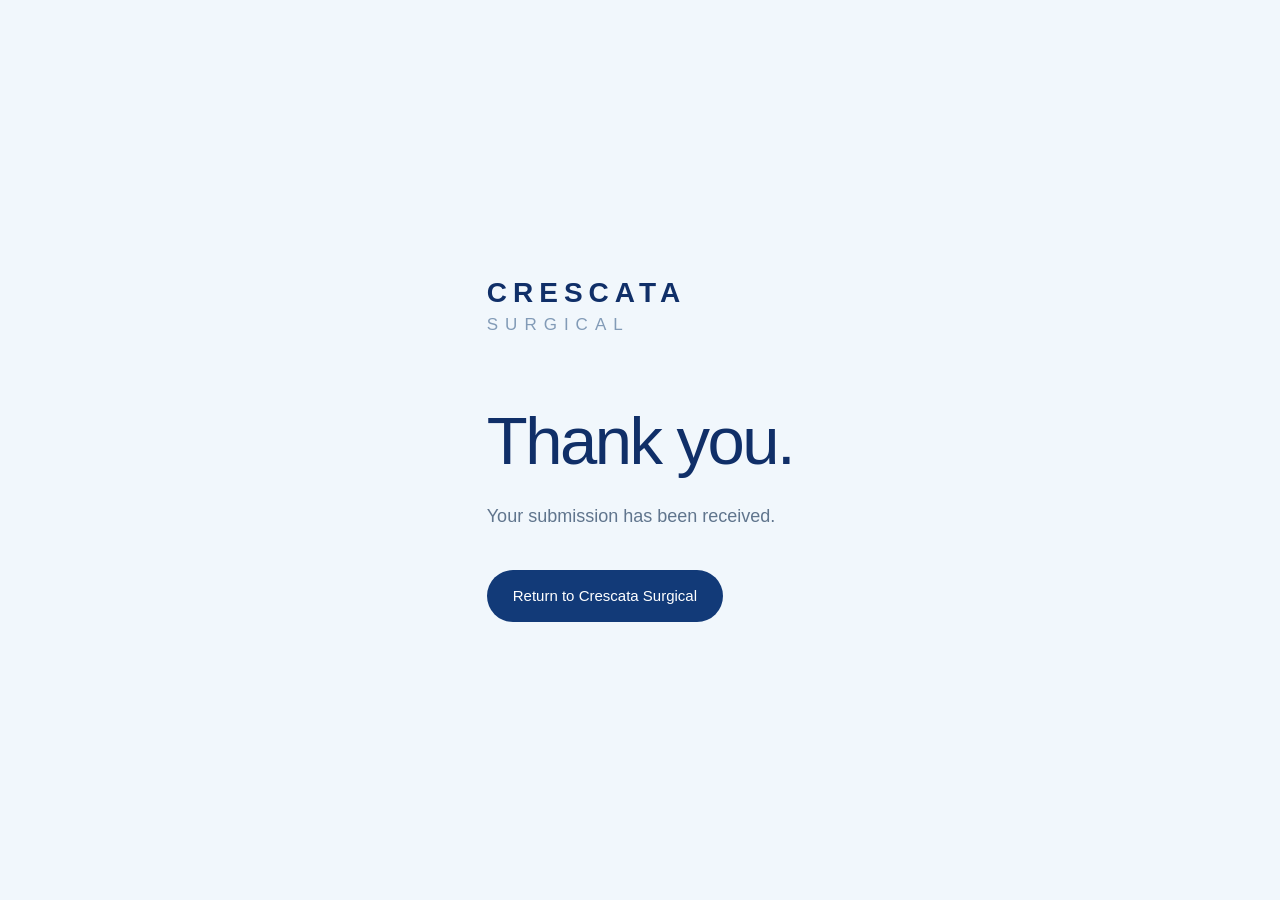
<file: thanks.html>
<!doctype html><html lang="en"><head><meta charset="utf-8"><meta name="viewport" content="width=device-width,initial-scale=1"><meta name="robots" content="noindex"><title>Thank you | Crescata Surgical</title><link rel="stylesheet" href="style.css"></head><body class="thankyou"><main><div class="wordmark">CRESCATA<span>SURGICAL</span></div><h1>Thank you.</h1><p>Your submission has been received.</p><a class="button" href="/">Return to Crescata Surgical</a></main></body></html>
</file>
<file: style.css>
*{box-sizing:border-box}body{margin:0;background:#e3eaf1;font-family:Arial,Helvetica,sans-serif;color:#102f68}a{color:inherit;text-decoration:none}.page{width:1440px;margin:auto;background:#fff;overflow:hidden}.inner{width:1200px;margin:auto}.nav{height:100px;display:flex;align-items:center;justify-content:space-between;border-bottom:1px solid #dae5ef;padding:0 120px;background:#fff}.wordmark{font-size:28px;letter-spacing:6px;font-weight:600;line-height:1.1}.wordmark span{display:block;color:#829bb7;font-size:17px;font-weight:400;letter-spacing:7px;margin-top:8px}.navlinks{display:flex;align-items:center;gap:37px;font-size:16px}.button{display:inline-block;background:#123a78;color:#fff;border-radius:26px;padding:17px 26px;font-size:15px;line-height:1.2}.lightbutton{background:#fff;color:#143a74}.outlinebutton{border:1px solid #abc0d8;background:transparent;color:#143a74}.eyebrow{font-size:12px;font-weight:600;letter-spacing:2px;text-transform:uppercase;color:#6d86a3;margin:0 0 22px}.gold{width:52px;height:3px;background:#b89554;margin:25px 0}h1,h2,h3,p{margin:0}h1{font-size:67px;font-weight:400;letter-spacing:-2.5px;line-height:1.08}h2{font-size:43px;font-weight:400;letter-spacing:-1.2px;line-height:1.12}h3{font-size:24px;font-weight:400;line-height:1.25}p{font-size:18px;line-height:1.6;color:#60758d}.small{font-size:13px;line-height:1.5}.hero{height:690px;position:relative;background:#f2f8fe}.herocopy{position:absolute;left:120px;top:124px;width:650px;z-index:2}.herocopy p{max-width:510px;font-size:21px}.heroimage{position:absolute;right:0;top:0;width:730px;height:690px;overflow:hidden}.heroimage img{position:absolute;width:1396px;height:786px;max-width:none;left:-666px;top:-96px}.heroimage:after{content:'';position:absolute;inset:0;background:linear-gradient(90deg,#f2f8fe 0%,transparent 30%)}.herolinks{display:flex;align-items:center;gap:24px;margin-top:32px}.textlink{font-size:15px;border-bottom:1px solid #91a5c0;padding-bottom:5px}.herofoot{position:absolute;bottom:26px;left:120px;font-size:11px;letter-spacing:1.1px;color:#7c8fa8}.problem{height:710px;padding-top:90px}.sectionhead{display:flex;justify-content:space-between;align-items:flex-end;margin-bottom:38px}.sectionhead p{width:470px;font-size:16px}.modalities{display:flex;gap:32px}.modality{width:584px}.photocrop{height:280px;overflow:hidden;background:#edf4fa;position:relative;margin-bottom:23px;border-radius:3px}.photocrop img{position:absolute;width:1200px;height:894px;max-width:none;top:-225px}.openphoto img{left:0}.lapphoto img{left:-610px}.modality h3{margin-bottom:12px}.modality p{font-size:16px;max-width:530px}.product{height:780px;padding-top:75px;background:#f0f6fc}.producthead{display:flex;justify-content:space-between;align-items:flex-end;margin-bottom:35px}.producthead p{width:500px;font-size:17px}.device{width:1200px;height:490px;background:#050505;overflow:hidden;position:relative}.device img{position:absolute;width:1410px;height:940px;left:-105px;top:-127px;max-width:none}.devicecaption{margin-top:17px;display:flex;justify-content:space-between;font-size:12px;color:#7489a1}.application{height:510px;padding-top:86px}.applicationcols{display:flex;gap:100px}.application h2{max-width:500px}.application p{max-width:520px;margin-top:24px}.application .left{width:550px}.application .right{width:550px;padding-top:22px}.factline{border-top:1px solid #d9e4ee;padding:22px 0}.factline h3{font-size:21px;margin-bottom:8px}.factline p{font-size:16px;margin:0}.difference{height:730px;background:#f2f7fc;padding-top:80px}.difference .sectionhead{margin-bottom:30px}.video{height:300px;background:#153a69;display:flex;align-items:center;justify-content:space-between;padding:50px 65px;color:#fff;position:relative}.video h3{font-size:31px;max-width:430px}.video p{font-size:16px;color:#b9cadd;margin-top:15px;max-width:430px}.videotag{position:absolute;top:25px;left:65px;color:#a4bad3;font-size:11px;letter-spacing:2px}.play{border:1px solid #9fb7d0;border-radius:50%;width:78px;height:78px;display:flex;align-items:center;justify-content:center;font-size:27px;padding-left:4px}.video-right{border:1px solid #527295;width:300px;height:190px;display:flex;flex-direction:column;align-items:center;justify-content:center;gap:15px;background:#214977;font-size:12px;color:#bfcee0}.benefits{display:flex;gap:42px;padding-top:34px}.benefits>div{width:372px;border-top:2px solid #b99553;padding-top:18px}.benefits h3{font-size:22px;margin-bottom:10px}.benefits p{font-size:15px}.progress{height:510px;padding-top:85px}.roadmap{display:flex;margin-top:65px}.stage{width:240px;border-top:2px solid #c5d4e4;padding:27px 25px 0 0;position:relative}.stage:before{content:'';position:absolute;top:-7px;left:0;width:12px;height:12px;background:#143e7b;border:2px solid white;border-radius:50%}.stage:nth-child(n+3):before{background:#fff;border:2px solid #9eb3ca}.stage h3{font-size:19px;margin-bottom:13px}.stage p{font-size:14px;line-height:1.5;max-width:190px}.validation{height:430px;background:#eff6fc;padding-top:80px}.validationcols{display:flex;gap:120px}.validation h2{max-width:500px}.validation .intro{width:500px}.validation .intro p{margin-top:20px;font-size:17px}.validation .right{width:580px}.validation .factline{padding:14px 0}.validation .factline h3{font-size:20px}.validation .factline p{font-size:15px}.team{height:580px;padding-top:80px}.team .sectionhead{margin-bottom:42px}.people{display:flex;gap:35px}.person{width:274px;border-top:1px solid #d7e2ed;padding-top:24px}.initials{width:80px;height:80px;border-radius:50%;background:#eaf1f8;display:flex;align-items:center;justify-content:center;color:#6d87a9;font-size:25px;margin-bottom:26px}.person h3{font-size:20px;min-height:48px}.person .role{font-size:13px;color:#aa874c;margin:8px 0 15px}.person p{font-size:14px;line-height:1.5}.partners{display:flex;align-items:center;gap:40px;border-top:1px solid #d7e2ed;margin-top:38px;padding-top:24px;font-size:16px;color:#5d7590}.partners .eyebrow{margin:0;font-size:10px}.contact{height:610px;background:#12366b;padding-top:85px;color:#fff}.contactcols{display:flex;gap:135px}.contact .intro{width:485px}.contact .eyebrow{color:#a9bfd8}.contact h2{font-size:49px}.contact p{color:#bfcee0;margin-top:23px;font-size:17px}.contact .email{color:#fff;border-bottom:1px solid #819bbd;padding-bottom:8px;display:inline-block;margin-top:35px;font-size:19px}.mockform{width:580px}.fieldlabel{font-size:12px;letter-spacing:.5px;color:#c9d6e7;margin-bottom:10px}.field{height:49px;background:#244779;border:1px solid #577295;border-radius:3px;margin-bottom:24px}.message{height:132px}.formrow{display:flex;gap:20px}.formrow>div{width:280px}.formbottom{display:flex;justify-content:space-between;align-items:center;margin-top:3px}.formbottom p{font-size:11px;width:320px;margin:0}.footer{height:190px;background:#0c2854;padding:40px 120px;color:#91a7c2}.footerrow{display:flex;justify-content:space-between;align-items:center;font-size:12px}.footer p{color:#91a7c2;font-size:11px;line-height:1.6;margin-top:27px;max-width:970px}.footer .wordmark{font-size:20px;color:#fff;letter-spacing:4px}.footer .wordmark span{font-size:10px;letter-spacing:5px;color:#adc0d9;margin-top:5px}

.difference{height:1110px;padding-top:76px;background:linear-gradient(120deg,#f9fcff,#edf5fd)}
.difference h2{font-size:49px;max-width:850px;line-height:1.08}.difference .lead{font-size:19px;max-width:800px;line-height:1.5;margin-bottom:28px}.difference .gold{margin:22px 0 17px}
.pairedviews{height:335px;border:1px solid #8ba5c2;border-radius:10px;background:#e7eff7;position:relative;margin-bottom:20px}.viewmain{position:absolute;left:24px;top:24px;width:780px;height:285px;display:flex;align-items:center;justify-content:center;color:#8a9fb8;font-size:20px}.insetview{position:absolute;right:16px;top:16px;width:345px;height:301px;border:1px solid #8ba5c2;border-radius:9px;background:#e9f0f8;display:flex;align-items:center;justify-content:center;color:#8a9fb8;font-size:18px}.viewbadge{position:absolute;bottom:12px;left:12px;border-radius:5px;background:#8195b1;color:#fff;padding:8px 11px;font-size:10px;letter-spacing:1px}.pairedviews .mainbadge{left:12px;bottom:12px}.playoutline{width:58px;height:58px;border:1px solid #a2b4c9;border-radius:50%;display:flex;align-items:center;justify-content:center;font-size:18px;color:#91a6bf}
.compare{width:1200px;border-collapse:collapse;table-layout:fixed;color:#183b73;border:1px solid #d7e5f2;border-radius:10px;background:#ffffffb8}.compare th,.compare td{border-bottom:1px solid #dbe7f3;padding:17px 15px;text-align:center;font-weight:400;font-size:15px;line-height:1.45;height:63px;vertical-align:middle}.compare th{font-size:20px;color:#0b2a67}.compare th:first-child,.compare td:first-child{width:260px;text-align:left;font-weight:600;font-size:16px;color:#102f68}.compare th:nth-child(3),.compare td:nth-child(3){background:#e0efff;color:#0b2c68}.compare th:nth-child(3){font-weight:600}.compare td:nth-child(2),.compare td:nth-child(4){color:#7a90ad}.check{color:#315fba;font-weight:600;margin-right:8px}.compare .rowicon{font-size:18px;color:#264e86;display:inline-block;width:32px;font-weight:400}
.progress{height:690px;padding-top:85px;background:linear-gradient(145deg,#fff 50%,#e6f3ff)}.progress h2{font-size:44px}.progress .intro{font-size:18px;margin-top:18px}.detailedtimeline{height:340px;position:relative;margin-top:45px;width:1200px}.pastline{position:absolute;left:0;top:160px;width:443px;height:2px;background:#1b4bac}.futureline{position:absolute;left:443px;top:160px;width:757px;border-top:2px dashed #a2bcdf}.arrowend{position:absolute;left:1192px;top:149px;font-size:23px;color:#94b3df}.milestone{position:absolute;top:0;width:104px;height:320px;text-align:center}.milestone .node{position:absolute;left:44px;top:153px;width:16px;height:16px;border-radius:50%;background:#fff;border:2px solid #8eadd6}.milestone.past .node{background:#1945a2;border-color:#1945a2}.milestone .stem{position:absolute;left:51px;width:1px;height:31px;background:#92add2}.milestone.up .stem{top:122px}.milestone.down .stem{top:169px}.milestone .label{position:absolute;left:-9px;width:122px;color:#153b7c;font-size:13px;line-height:1.4}.milestone.up .label{bottom:207px}.milestone.down .label{top:213px}.milestone .date{font-size:13px;font-weight:600;color:#1e52b8;display:block;margin-bottom:6px}.milestone.now .node{left:39px;top:148px;width:26px;height:26px;background:#bb914a;border:4px solid #fff;box-shadow:0 0 0 3px #ead7ae}.nowbadge{position:absolute;top:46px;left:16px;width:72px;padding:8px 0;background:#f2e4c8;color:#946419;border-radius:5px;font-size:13px;font-weight:600}.nowstem{position:absolute;left:51px;top:79px;height:65px;border-left:2px dashed #c6a66e}.timelinehint{font-size:12px;text-align:center;color:#8197b2;margin-top:-5px}
.validation{height:1010px;padding-top:78px;background:linear-gradient(125deg,#fff,#f0f7fd)}.validation h2{max-width:none;font-size:43px}.validation .valintro{margin-top:15px;margin-bottom:27px;font-size:18px}.evaluationimages{display:flex;gap:12px}.evalphoto{height:260px;width:291px;border:1px solid #c5d6e7;border-radius:5px;background:#eaf2f9;display:flex;align-items:center;justify-content:center;flex-direction:column;gap:14px;color:#9ab0ca}.photoicon{border:1px solid #a6b9d0;border-radius:4px;width:51px;height:40px;display:flex;align-items:center;justify-content:center;font-size:22px;color:#a0b4cc}.evalphoto span{font-size:11px;letter-spacing:.5px}.discovery{margin-top:24px}.discovery strong{display:block;font-size:38px;color:#10295f;font-weight:600;line-height:1.2}.discovery p{font-size:17px;margin-top:7px;color:#6a86a8}.surgeonfeedback{border-top:1px solid #c9daec;border-bottom:1px solid #c9daec;margin-top:25px;padding:17px 0 19px}.surgeonfeedback .eyebrow{margin-bottom:13px;font-size:11px}.quotes{display:flex;align-items:center;gap:22px}.quotearrow{width:28px;flex-shrink:0;font-size:25px;color:#416798}.sidequote{width:250px;text-align:center;color:#a7bad3;font-size:17px;font-style:italic;line-height:1.35}.centerquote{width:580px;text-align:center;border-left:1px solid #c4d8ef;border-right:1px solid #c4d8ef;padding:0 20px;color:#102c66;font-size:24px;font-style:italic;line-height:1.3}.quotecredit{display:block;font-size:12px;font-style:normal;color:#7392b7;margin-top:9px}.sidequote .quotecredit{font-size:10px;color:#a7bad3}.carousel-dots{display:flex;gap:9px;justify-content:center;margin-top:16px}.carousel-dots span{display:block;width:8px;height:8px;border-radius:50%;background:#c8d8e9}.carousel-dots .active{background:#bc934f}.recognition{margin-top:23px;background:#eaf3fb;border-radius:10px;padding:18px 25px 17px}.recognition .eyebrow{font-size:11px;margin-bottom:17px}.recognition-logos{height:73px;width:1150px;background-size:contain;background-position:center;background-repeat:no-repeat}
.problem .sectionhead{height:96.31px;align-items:flex-start}.problem .sectionhead h2{font-size:43px;white-space:nowrap}.modality:nth-child(2) p{line-height:1.3625}.producthead{height:96.31px;align-items:flex-start}.devicecaption{justify-content:flex-end}
:root{color-scheme:light}html{scroll-behavior:smooth;scroll-padding-top:32px}body{background:#fff}.page{width:100%;max-width:1440px}.inner{width:calc(100% - 80px);max-width:1200px}.preview-label{padding:9px 20px;text-align:center;background:#e6edf5;color:#466180;font-size:12px;letter-spacing:.25px}.skip-link{position:fixed;left:12px;top:-70px;z-index:20;background:white;padding:15px;color:#123a78}.skip-link:focus{top:12px}a:focus-visible,button:focus-visible,input:focus-visible,textarea:focus-visible,[tabindex]:focus-visible{outline:3px solid #bc9149;outline-offset:5px}.nav{padding:0 clamp(30px,8.33vw,120px);gap:20px}.navlinks{gap:clamp(18px,2.5vw,37px)}.menu-toggle{display:none}.wordmark{flex-shrink:0}.hero{height:690px}.herocopy{left:max(40px,calc((100% - 1200px)/2));width:calc(50% - 20px)}.herocopy h1{font-size:clamp(43px,4.65vw,67px)}.heroimage{width:51%}.herofoot{left:max(40px,calc((100% - 1200px)/2))}.sectionhead{gap:40px}.problem,.product,.application,.difference,.progress,.validation,.team,.contact,.footer{height:auto;min-height:0;padding:80px 0}.problem .sectionhead{height:auto;min-height:96.31px}.problem .sectionhead h2{white-space:normal}.modalities{gap:30px}.modality{width:calc(50% - 15px)}.modality p{max-width:none}.producthead{gap:40px;min-height:96px;height:auto;align-items:flex-start}.producthead p{width:43%;flex-shrink:0}.device{width:100%;height:auto;aspect-ratio:1200/493}.producthead h2{font-size:43px}.applicationcols{gap:70px}.application .left,.application .right{width:calc(50% - 35px)}.application .right{padding-top:0}.application p{max-width:none}.application .factline p{margin-top:0}.difference .lead{max-width:800px}.pairedviews{width:100%}.viewmain{width:63%}.insetview{width:29%}.compare{width:100%;min-width:780px}.compare th:first-child,.compare td:first-child{width:22%}.compare tbody th{font-size:16px;text-align:center;font-weight:600}.compare th,.compare td{vertical-align:middle;text-align:center}.compare tbody th{padding:17px 15px;border-bottom:1px solid #dbe7f3;height:63px}.compare td:nth-child(3),.compare th:nth-child(3){background:#e0efff}.detailedtimeline{max-width:none;width:1200px;margin-top:45px}.timeline-scroll{overflow-x:auto;overflow-y:hidden;margin-right:-15px;padding-right:15px;scrollbar-color:#a2b8d1 #eff4f9}.milestone{outline-offset:-2px!important}.timelinehint{margin-top:0}.evaluationimages{gap:12px}.evalphoto{width:calc(25% - 9px);height:240px}.quotes{gap:18px;justify-content:space-between}.quotearrow{background:none;border:0;padding:4px;cursor:pointer;line-height:1}.centerquote{width:50%;font-size:24px}.sidequote{width:22%;font-size:16px}.recognition-logos{width:100%;height:auto;aspect-ratio:1150/73}.people{gap:30px}.person{width:calc(25% - 22.5px)}.partners{flex-wrap:wrap}.contactcols{display:flex;flex-wrap:wrap;gap:70px}.contact .intro{width:calc(45% - 35px)}.mockform{width:calc(55% - 35px)}.contact h2{font-size:clamp(36px,3.4vw,49px)}.formrow{gap:20px}.formrow>div{width:calc(50% - 10px)}.fieldlabel{display:block}.field{display:block;width:100%;padding:12px;color:white;font:inherit;outline-offset:2px}.field:focus{border-color:#c2d4e8}.message{resize:vertical;min-height:132px}.button{font-family:inherit;border:0;cursor:pointer}.button:hover{filter:brightness(1.12)}.formbottom{gap:18px}.formbottom p{width:55%}.formbottom button{flex-shrink:0}.honeypot{position:absolute;left:-9999px;opacity:0}.form-status{font-size:14px!important;line-height:1.5!important;margin-top:14px!important}.newsletter{width:100%;display:flex;gap:40px;justify-content:space-between;align-items:center;border-top:1px solid #547198;padding-top:35px}.newsletter h3{font-size:24px}.newsletter p{font-size:14px;margin-top:10px}.newsletter form{display:flex;gap:12px;flex-wrap:wrap;width:48%}.newsletter input[type=email]{width:calc(100% - 145px);min-width:150px;border:1px solid #6580a2;background:#244779;border-radius:4px;padding:14px;font:inherit;color:white}.newsletter input::placeholder{color:#c1d2e7}.newsletter .form-status{width:100%;margin:0!important}.footer{padding:40px max(40px,calc((100% - 1200px)/2))}.sr-only{position:absolute;width:1px;height:1px;padding:0;margin:-1px;overflow:hidden;clip:rect(0,0,0,0);white-space:nowrap;border:0}.thankyou{min-height:100svh;display:grid;place-items:center;background:#f1f7fc}.thankyou main{max-width:700px;padding:50px}.thankyou h1{margin-top:70px}.thankyou p{margin:24px 0}.thankyou .button{margin-top:16px}
@media(min-width:1440px){.page{box-shadow:0 0 50px #cbd7e422}body{background:#f5f8fc}}
@media(max-width:1100px){.navlinks{font-size:14px;gap:20px}.nav .button{padding:15px 20px}.wordmark{font-size:24px}.wordmark span{font-size:14px}.herocopy{top:130px}.herocopy p{font-size:19px}.herolinks{align-items:flex-start;flex-direction:column;gap:20px}.problem .sectionhead h2{font-size:36px}.producthead h2{font-size:36px}.applicationcols{gap:45px}.application .left,.application .right{width:calc(50% - 22.5px)}.compare th,.compare td,.compare tbody th{font-size:14px;padding:17px 10px}.compare thead th{font-size:18px}.contactcols{gap:40px}.contact .intro{width:calc(43% - 20px)}.mockform{width:calc(57% - 20px)}.formbottom{align-items:flex-start;flex-direction:column}.formbottom p{width:100%}.people{gap:24px}.person{width:calc(25% - 18px)}.person h3{font-size:18px}.quotes{gap:12px}.centerquote{font-size:21px}.sidequote{font-size:14px}}
@media(max-width:900px){html{scroll-padding-top:20px}.inner{width:calc(100% - 40px)}.nav{height:84px;padding:0 20px;position:relative;z-index:5}.wordmark{font-size:22px;letter-spacing:4px}.wordmark span{font-size:12px;letter-spacing:5px}.menu-toggle{display:block;border:1px solid #c0cfe0;color:#143a74;background:white;border-radius:24px;padding:12px 20px;font:inherit}.navlinks{display:none;position:absolute;left:0;right:0;top:84px;background:white;padding:20px;box-shadow:0 10px 20px #0f326715;flex-direction:column;align-items:stretch;font-size:16px;gap:0}.navlinks.is-open{display:flex}.navlinks a{padding:15px}.navlinks .button{text-align:center;margin-top:10px}.hero{height:auto;min-height:790px;padding:54px 20px 385px;overflow:hidden}.herocopy{position:relative;left:auto;top:auto;width:100%}.herocopy>div[style]{display:none}.herocopy h1{font-size:clamp(38px,8.7vw,59px);letter-spacing:-1.6px;max-width:600px}.herocopy p{font-size:18px;max-width:480px}.herocopy .gold{margin:22px 0}.herolinks{flex-direction:row;align-items:center;gap:19px;flex-wrap:wrap;margin-top:26px}.herolinks .button{font-size:14px;padding:16px 21px}.textlink{font-size:13px}.heroimage{top:auto;bottom:0;width:100%;height:360px;background-position:center 45%!important}.heroimage:after{background:linear-gradient(180deg,#f2f8fe 0,transparent 35%)}.problem,.product,.application,.difference,.progress,.validation,.team,.contact{padding:56px 0}.problem .inner>div[style],.product .inner>div[style]{display:none}.sectionhead{display:block;margin-bottom:25px}.sectionhead p{width:100%;margin-top:18px}.problem .sectionhead{min-height:0}.problem .sectionhead h2{font-size:32px;letter-spacing:-1px}.modalities{flex-direction:column;gap:30px}.modality{width:100%}.photocrop{height:auto;aspect-ratio:1.65}.modality h3{font-size:23px}.modality p{font-size:16px}.producthead{display:block;margin-bottom:25px;min-height:0}.producthead h2{font-size:34px}.producthead p{width:100%;font-size:17px;margin-top:20px}.devicecaption{font-size:11px;gap:18px}.applicationcols{display:block}.application .left,.application .right{width:100%}.application h2{font-size:36px}.application p{font-size:17px}.application .right{margin-top:30px}.application .factline{padding:20px 0}.difference .eyebrow,.progress .eyebrow,.validation .eyebrow{font-size:11px;letter-spacing:1.2px}.difference h2{font-size:36px;max-width:600px}.difference .lead{font-size:17px}.difference .lead br{display:none}.pairedviews{height:250px;margin-bottom:20px}.viewmain{left:10px;top:10px;height:200px;width:55%}.insetview{width:37%;height:210px;right:10px;top:10px}.viewbadge{font-size:8px;letter-spacing:.5px;padding:7px}.table-scroll{overflow-x:auto;margin-right:-20px;padding-right:20px}.compare{min-width:760px}.compare th,.compare td,.compare tbody th{font-size:13px}.compare thead th{font-size:17px}.progress h2{font-size:36px}.progress .intro{font-size:17px}.detailedtimeline{margin-top:22px;transform-origin:left top}.timeline-scroll{margin-right:-20px;scrollbar-width:thin}.timelinehint{text-align:left;font-size:12px;margin-top:4px}.validation h2{font-size:34px}.validation .valintro{font-size:17px}.evaluationimages{display:grid;grid-template-columns:1fr 1fr;gap:12px}.evalphoto{width:100%;height:180px}.evalphoto span{font-size:9px}.discovery strong{font-size:34px}.discovery p{font-size:16px}.quotes{gap:8px;align-items:center}.sidequote{display:none}.centerquote{width:calc(100% - 70px);border:0;font-size:23px;padding:0 6px;min-height:100px;display:flex;justify-content:center;flex-direction:column}.quotecredit{font-size:12px}.surgeonfeedback{padding:20px 0}.recognition{padding:18px 14px}.recognition-logos{min-height:60px}.recognition .eyebrow{font-size:9px;line-height:1.5}.team h2{font-size:34px}.people{display:grid;grid-template-columns:1fr 1fr;gap:30px 20px}.person{width:100%}.initials{width:65px;height:65px;font-size:21px;margin-bottom:22px}.person h3{font-size:19px;min-height:48px}.person .role{font-size:12px}.person p{font-size:13px}.partners{gap:20px 30px;font-size:15px}.partners .eyebrow{width:100%;font-size:10px}.contactcols{display:block}.contact .intro,.mockform{width:100%}.contact h2{font-size:40px}.contact p{font-size:17px}.contact .email{font-size:18px;margin-top:28px}.mockform{margin-top:40px}.formrow{flex-direction:column;gap:0}.formrow>div{width:100%}.field{font-size:16px}.formbottom{flex-direction:row;align-items:center}.formbottom p{width:55%;font-size:11px}.formbottom .button{font-size:14px;padding:16px 19px}.newsletter{margin-top:40px;display:block;padding-top:30px}.newsletter h3{font-size:23px}.newsletter p{font-size:15px}.newsletter form{width:100%;margin-top:25px}.newsletter input[type=email]{flex:1;min-width:150px}.newsletter .button{font-size:14px;padding:16px 20px}.footer{padding:35px 20px}.footerrow{align-items:flex-start;flex-direction:column;gap:22px;font-size:11px}.footer p{font-size:11px;line-height:1.7}.thankyou main{padding:35px 22px}.thankyou h1{font-size:48px}}
.compare th:first-child,.compare td:first-child{text-align:center}.table-hint{display:none}
@media(max-width:900px){.table-hint{display:block;color:#7188a4;font-size:12px;margin:0 0 12px}.timeline-scroll{overflow:visible;margin:0;padding:0}.detailedtimeline{height:auto;width:100%;padding:12px 0 12px 18px;margin-top:28px}.pastline,.futureline,.arrowend,.detailedtimeline>div[style]{display:none}.detailedtimeline>.milestone{display:block!important;left:auto!important;position:relative;width:100%;height:auto;min-height:90px;border-left:2px dashed #bdd0e7;padding:18px 0 20px 30px;text-align:left}.milestone.past{border-left:2px solid #1945a2}.milestone .label{position:static;width:auto;font-size:16px;line-height:1.45}.milestone .date{font-size:14px;margin:0 0 5px}.milestone .node{left:-8px!important;top:23px!important;width:14px;height:14px}.milestone .stem,.nowstem,.milestone.now>div[style]{display:none}.milestone.now .node{left:-12px!important;top:20px!important;width:22px;height:22px}.nowbadge{position:static;width:72px;text-align:center;padding:8px 0}.timelinehint{display:none}}
@media(prefers-reduced-motion:reduce){html{scroll-behavior:auto}*{animation:none!important;transition:none!important}}

/* Frame the supplied wordmark within the original banner artwork. */
.nav .brand-logo{display:block;width:220px;flex-shrink:0;line-height:0}
.brand-logo .logo-art{display:block;width:100%;aspect-ratio:3.8;margin:0;background-image:url('crescata-surgical-banner.png');background-size:245% auto;background-position:52% 44%;background-repeat:no-repeat}
@media(max-width:900px){.nav .brand-logo{width:190px}}

/* A quiet, consistent footer with the original company wordmark. */
.footer{background:#fff;border-top:1px solid #dae5ef;color:#60758d}
.footer .brand-logo{display:block;width:190px;flex-shrink:0;line-height:0}
.footer p{color:#60758d}

/* Smooth outlined logo at every display density. */
.brand-logo .logo-art{aspect-ratio:83/21;background-image:url('crescata-wordmark.svg');background-size:contain;background-position:center}
.nav .brand-logo{aspect-ratio:83/21;background:url('crescata-wordmark.svg') center/contain no-repeat}
.nav .brand-logo>svg{visibility:hidden}

/* Fluid page edges, with readable content and the original uncropped hero asset. */
.page{max-width:none;overflow:clip}
.inner{width:calc(100% - clamp(40px,8vw,160px));max-width:1600px}
.nav{padding-inline:max(clamp(20px,4vw,80px),calc((100% - 1600px)/2))}
.herocopy{left:max(clamp(20px,4vw,80px),calc((100% - 1600px)/2));max-width:650px}
.heroimage{width:min(51%,734.4px)}
.footer{padding-inline:max(clamp(20px,4vw,80px),calc((100% - 1600px)/2))}
.producthead>*{min-width:0}
.producthead h2{flex:1}
.producthead p{line-height:1.6}
.modalities,.applicationcols,.people{align-items:stretch}
.modality,.application .left,.application .right,.person,.contact .intro,.mockform{min-width:0}
.application h2{max-width:560px}
.email{overflow-wrap:anywhere;max-width:100%}
.table-scroll{max-width:100%;overflow-x:auto}
@media(min-width:1440px){body{background:#fff}.page{box-shadow:none}}
@media(max-width:900px){
 .inner{width:calc(100% - 40px)}
 .nav{padding-inline:20px}
 .hero{display:flex;flex-direction:column;min-height:0;padding:44px 0 0}
 .herocopy{order:1;position:static;width:auto;max-width:none;margin:0 20px 28px}
 .heroimage{order:2;position:relative;inset:auto;width:100%;height:clamp(260px,65vw,440px);flex-shrink:0;background-position:center!important}
 .heroimage:after{background:linear-gradient(180deg,#f2f8fe,transparent 25%)}
 .herocopy h1{font-size:clamp(36px,7vw,59px)}
 .producthead h2{font-size:34px}
 .pairedviews{height:auto;display:grid;gap:12px;padding:12px}
 .viewmain,.insetview{position:relative;inset:auto;width:100%;height:auto;aspect-ratio:16/9;min-width:0}
 .pairedviews .mainbadge{top:24px;left:24px;bottom:auto;pointer-events:none}
 .insetview{border-radius:9px}
 .table-scroll{margin:0;padding:0}
 .recognition-logos{min-height:0}
 .partners a{max-width:100%}
}
@media(max-width:360px){
 .nav .brand-logo{width:165px}
 .menu-toggle{padding:10px 14px}
 .people{grid-template-columns:1fr}
 .formbottom{align-items:flex-start;flex-direction:column}
 .formbottom p{width:100%}
 .newsletter input[type=email]{width:100%;flex-basis:100%;min-width:0}
}
/* Keep the device image visible when the decorative mobile spacers are hidden. */
@media(max-width:900px){.product .inner>.device[style]{display:block}}
</file>
